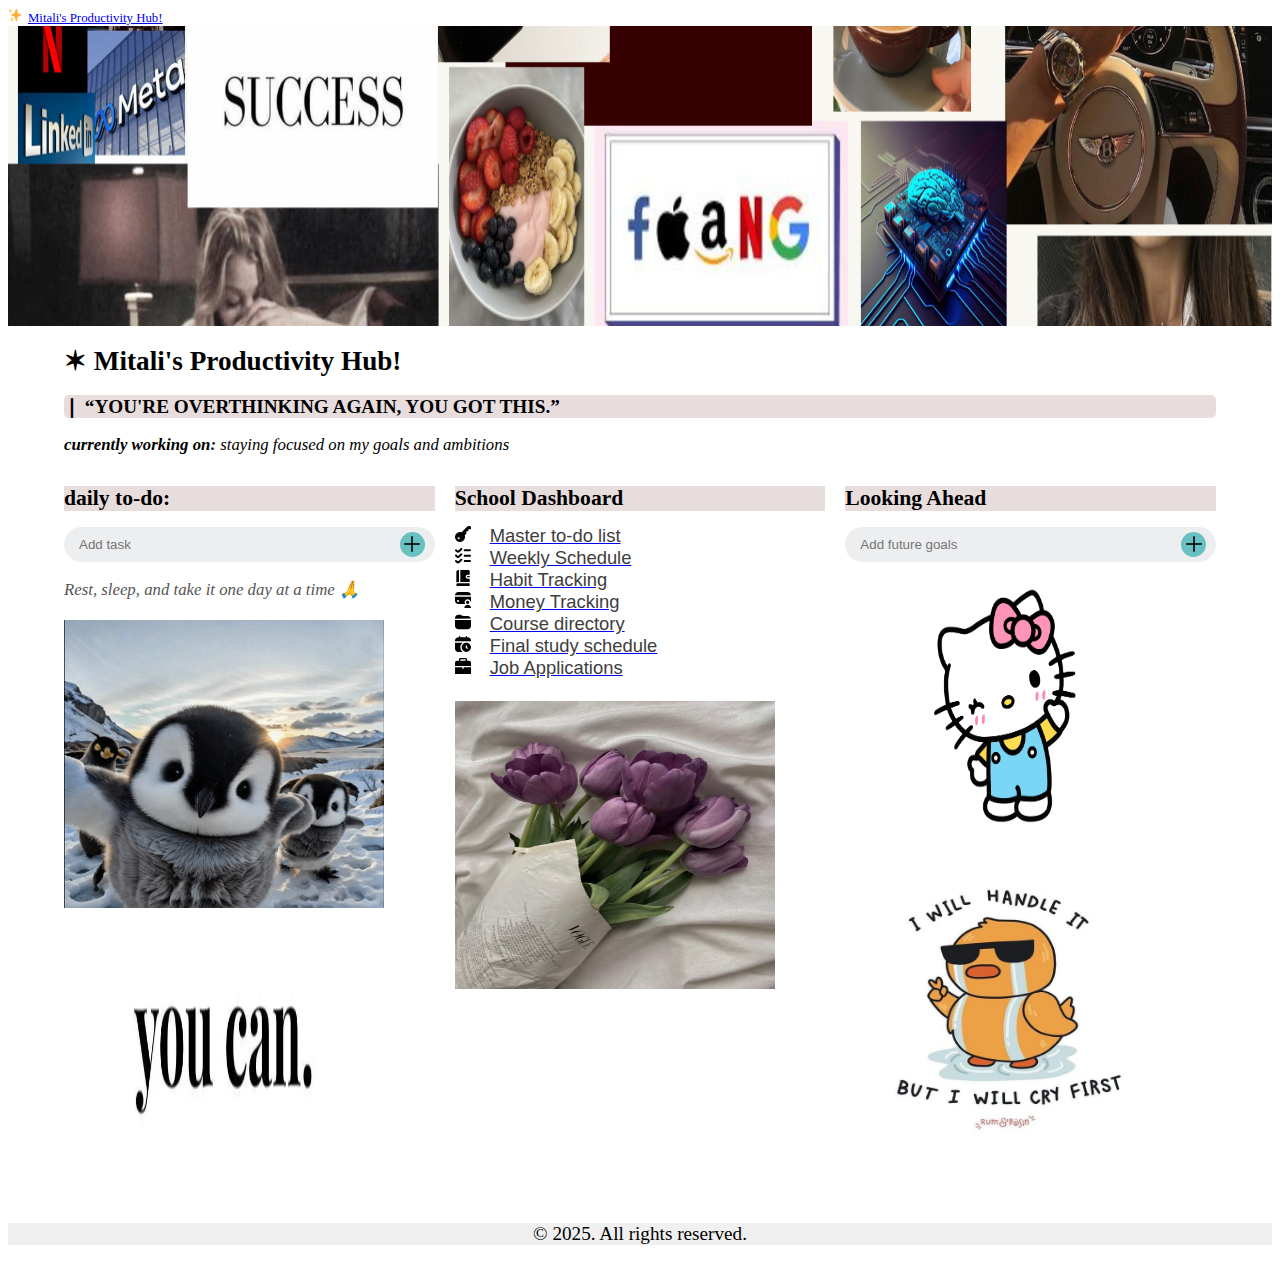
<file: index.html>
<!DOCTYPE html>
<html lang="en">
<head>
    <meta charset="UTF-8">
    <meta name="viewport" content="width=device-width, initial-scale=1.0">
    <link rel="stylesheet" href="styles/style.css">
    <title>Mitali's Productivity Hub!</title>
    <link rel="icon" href="objects/icons/home_star.png">
</head>

<body>
    <!----==========header==========-->
    <header class="header" id="header">        
            <nav class="nav container">
                <img src="objects/icons/home_star.png" class="nav_logo">
                <a href="index.html" target="_self" class="nav_title"><span>Mitali's Productivity Hub!</span></a>
            </nav> 

            <div class="header container">
                <img src="objects/images/vision_board.png" alt="Welcome to Productivity Hub!" class="header_cover">
            </div> 
    </header>

    <!--==========home section==========-->
    <main class="main">
       <!--==========home_top section==========--> 
        <section class="home_top">
            <h1 class="home_title">&#10038; Mitali's Productivity Hub!</h1>
            <h2 class="home_quote">  &#10072; “YOU'RE OVERTHINKING AGAIN, YOU GOT THIS.” </h2>
            <p class="home_comment"><span class="home_comment_desc">currently working on: </span>staying focused on my goals and ambitions</p>
        </section>

        <!--==========main dashboard==========-->
        <section class="dash">
            <!--==========to do list==========-->
            <div class="parts to-do">
                <h1 class="part_title">daily to-do:</h1>
                <section class="todo-list">
                    <ul id="list_container">
                        <!--<li class="checked">1</li>
                        <li>2</li>
                        <li>3</li>-->
                    </ul>
                </section>
                    
                    <section class="addTask">
                        <input type="text" name="" id="inputBox" placeholder="Add task">
                        <button onclick="addDailyTask()"><img src="objects/icons/plus.png" alt=""></button>
                        
                    </section>
                    <p class="todo_comment">Rest, sleep, and take it one day at a time 🙏</p>
                    <img src="objects/images/penguin.jpeg" class="part_img">
                    <img src="objects/images/you can.png" class="part_img" id="you_can">
                
            </div>

            <!--==========school dashboard==========-->
            <div class="parts scl_dash">
                <h1 class="part_title">School Dashboard</h1>
                <div class="list">
                    <a href="master.html"><img src="objects/icons/key.svg" class="scl_icon-img"><span class="scl_item">Master to-do list</span></a><br>
                    <a href="weekly.html"><img src="objects/icons/list-check.svg" class="scl_icon-img"><span class="scl_item">Weekly Schedule</span></a><br>
                    <a href="Habit.html"><img src="objects/icons/diary-clasp.svg" class="scl_icon-img"><span class="scl_item">Habit Tracking</span></a><br>
                    <a href="money_tracking.html"><img src="objects/icons/credit-card-buyer.svg" class="scl_icon-img"><span class="scl_item">Money Tracking</span></a><br>
                    <a href="course.html"><img src="objects/icons/folder.svg" class="scl_icon-img"><span class="scl_item">Course directory</span></a><br>
                    <a href="final_study.html"><img src="objects/icons/calendar-clock.svg" class="scl_icon-img"><span class="scl_item">Final study schedule</span></a><br>
                    <a href="job_app.html"><img src="objects/icons/briefcase.svg" class="scl_icon-img"><span class="scl_item">Job Applications</span></a><br>
                    <br><img src="objects/images/tulip.jpeg" class="part_img">
                </div>
            </div>

            <!--==========looking ahead==========-->
            <div class="parts looking_ahead">
                <h1 class="part_title">Looking Ahead</h1>
                <section class="Lookinglist">
                    <ol id="looking_container">
                        <!--<li>SUMMER</li>
                        <li>back to school : /</li>
                        <li>academic comback</li>
                        <li>holidays</li>
                        <li>productivity</li>-->
                    </ol>
                    </section>
                    <section class="addTask">
                        <input type="text" name="" id="lookingBox" placeholder="Add future goals">
                        <button onclick="addLookingAhead()"><img src="objects/icons/plus.png" alt=""></button>
                        
                    </section>
                    <img src="objects/images/hello kity.gif" class="part_img" id="hello_kity">
                    <img src="objects/images/handle.jpeg" class="part_img">
                
            </div>
        </section>
    </main>

    <!--========== footer ==========-->
    <footer class="footer">
        <p class="footer__copyright">&copy; 2025. All rights reserved.</p>
    </footer>
    <script src="scripts/index.js"></script>
</body>
</html>
</file>
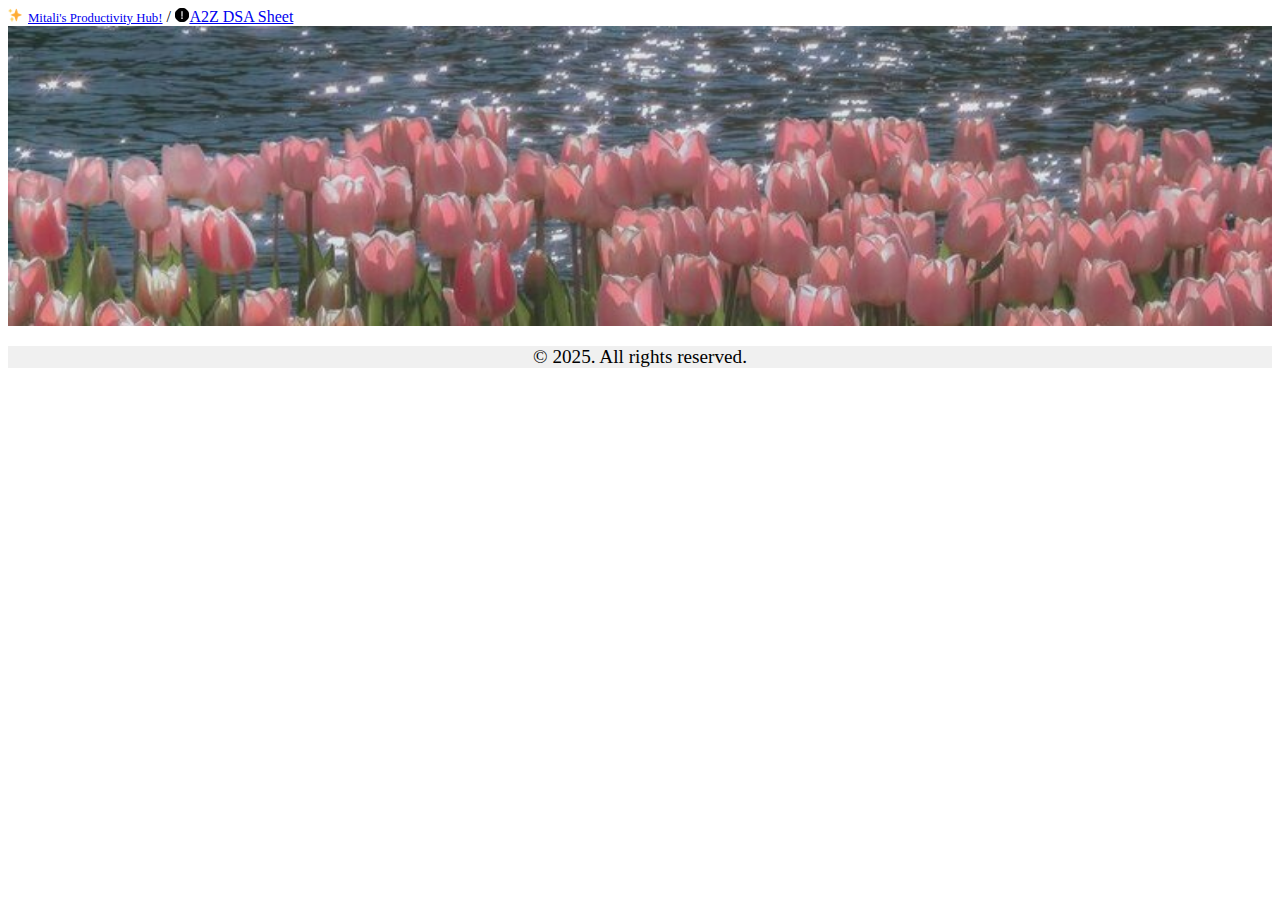
<file: a2z.html>
<!DOCTYPE html>
<html lang="en">
<head>
    <meta charset="UTF-8">
    <meta name="viewport" content="width=device-width, initial-scale=1.0">
    <title>A2Z DSA Sheet</title>
    <link rel="icon" href="objects/icons/octagon-exclamation.svg">
    <link rel="stylesheet" href="styles/style.css">
</head>
<body>
    <!----==========header==========-->
    <header class="header" id="header">
        <nav class="nav container">
                <img src="objects/icons/home_star.png" class="nav_logo">
                <a href="index.html" target="_self" class="nav_title"><span>Mitali's Productivity Hub!</span></a> / <a href="a2z.html"><img src="objects/icons/octagon-exclamation.svg" class="nav_logo">A2Z DSA Sheet</a>
        </nav> 

        <div class="header container">
                <img src="objects/images/a2z_cover1.jpeg" alt="" class="header_cover">
        </div>        
    </header>
    
    <main>
        
    </main>

<!--========== footer ==========-->
    <footer class="footer">
        <p class="footer__copyright">&copy; 2025. All rights reserved.</p>
    </footer>
</body>
</html>
</file>
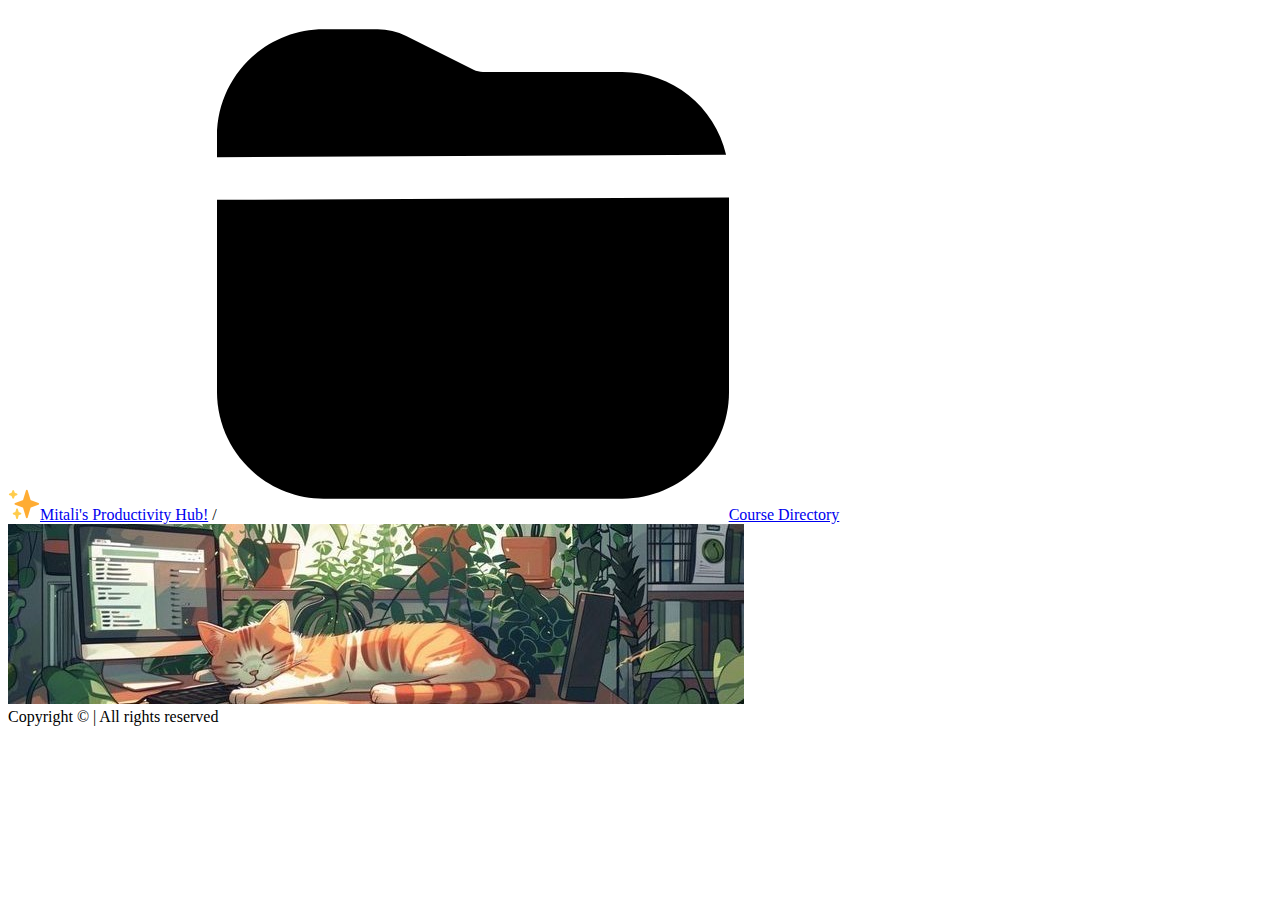
<file: course.html>
<!DOCTYPE html>
<html lang="en">
<head>
    <meta charset="UTF-8">
    <meta name="viewport" content="width=device-width, initial-scale=1.0">
    <title>Course Directory</title>
    <link rel="icon" href="objects/icons/folder.svg">
    <link rel="stylesheet" href="styles/style.css">
</head>
<body>
    <header class="top">
        <a href="index.html"><img src="objects/icons/home_star.png">Mitali's Productivity Hub!</a> /<a href="course.html"><img src="objects/icons/folder.svg" class="icon-img">Course Directory</a>
    </header>
    <main>
        <img src="objects/images/course_cover1.jpg" alt="course directory" class="cover">
    </main>
    <footer>
        Copyright &copy; | All rights reserved
    </footer>
</body>
</html>
</file>
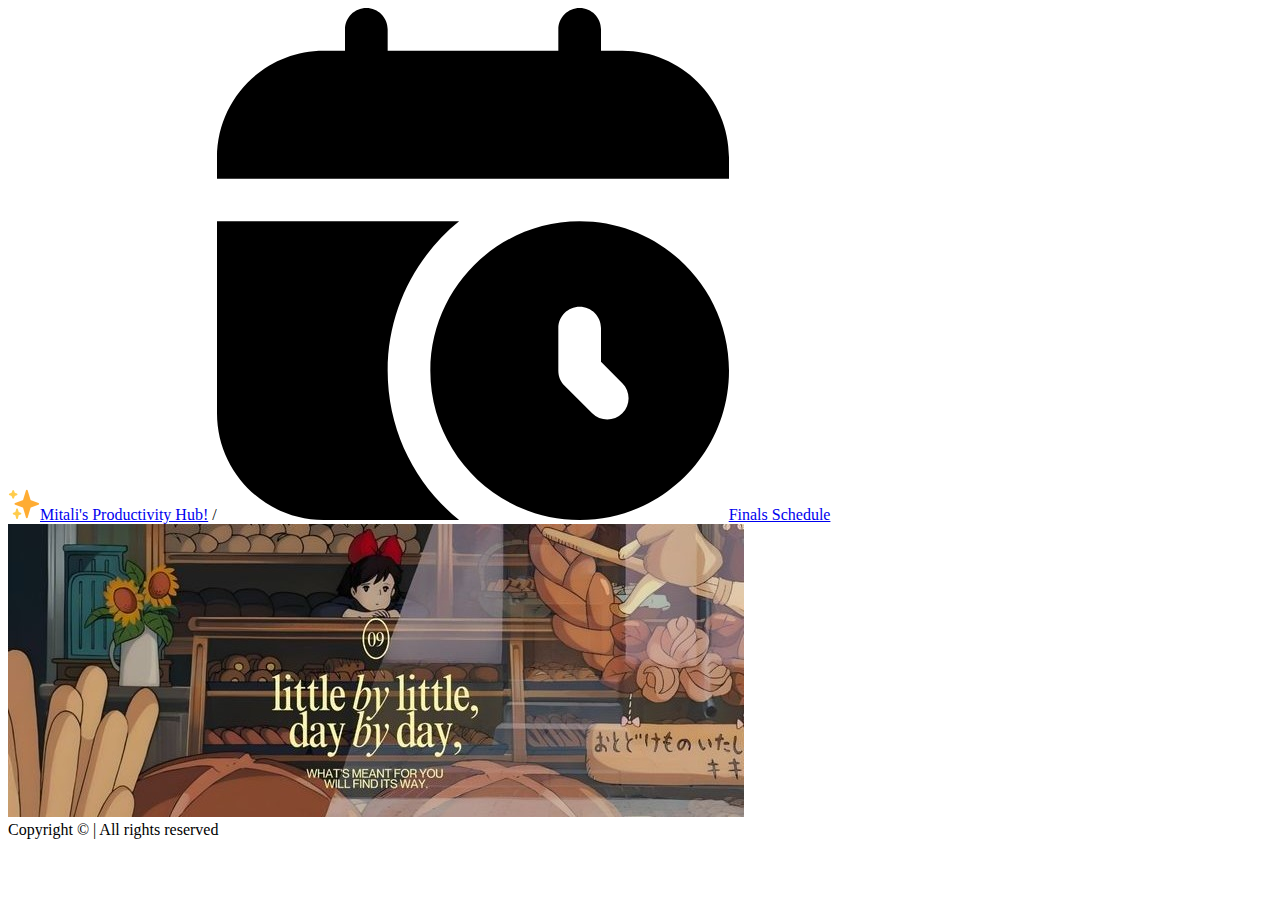
<file: final_study.html>
<!DOCTYPE html>
<html lang="en">
<head>
    <meta charset="UTF-8">
    <meta name="viewport" content="width=device-width, initial-scale=1.0">
    <title>Finals Schedule</title>
    <link rel="icon" href="objects/icons/calendar-clock.svg">
    <link rel="stylesheet" href="styles/style.css">
</head>
<body>
    <header class="top">
        <a href="index.html"><img src="objects/icons/home_star.png">Mitali's Productivity Hub!</a> /<a href="final_study.html"><img src="objects/icons/calendar-clock.svg" class="icon-img">Finals Schedule</a>
    </header>
    <main>
        <img src="objects/images/finals_cover1.jpg" alt="finals schedule" class="cover">
    </main>
    <footer>
        Copyright &copy; | All rights reserved
    </footer>
</body>
</html>
</file>
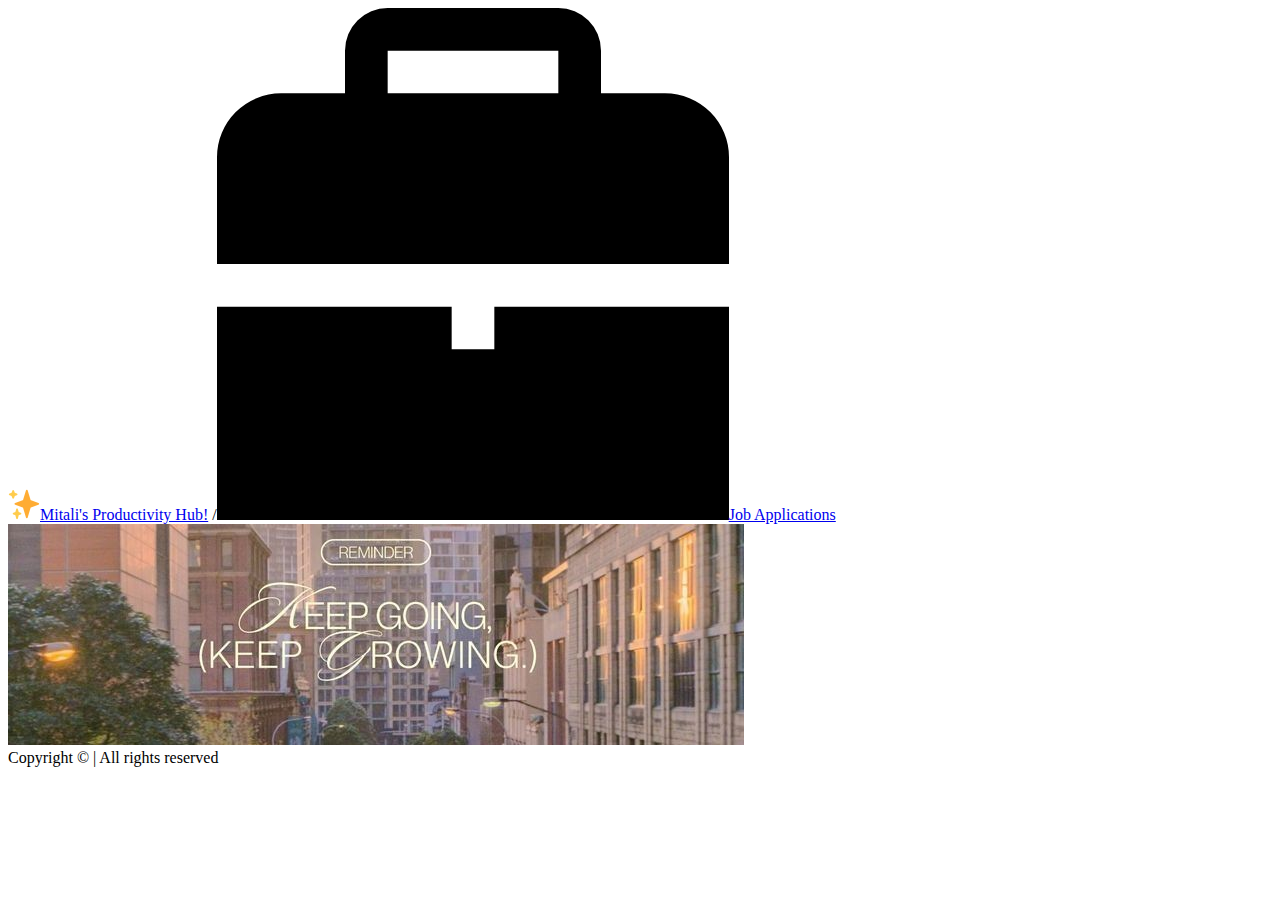
<file: job_app.html>
<!DOCTYPE html>
<html lang="en">
<head>
    <meta charset="UTF-8">
    <meta name="viewport" content="width=device-width, initial-scale=1.0">
    <title>Job Applications</title>
    <link rel="icon" href="objects/icons/briefcase.svg">
    <link rel="stylesheet" href="styles/style.css">
</head>
<body>
    <header class="top">
        <a href="index.html"><img src="objects/icons/home_star.png">Mitali's Productivity Hub!</a> /<a href="job_app.html"><img src="objects/icons/briefcase.svg" class="icon-img">Job Applications</a>
    </header>
    <main>
        <img src="objects/images/job_cover1.jpg" alt="job application" class="cover">
    </main>
    <footer>
        Copyright &copy; | All rights reserved
    </footer>
</body>
</html>
</file>
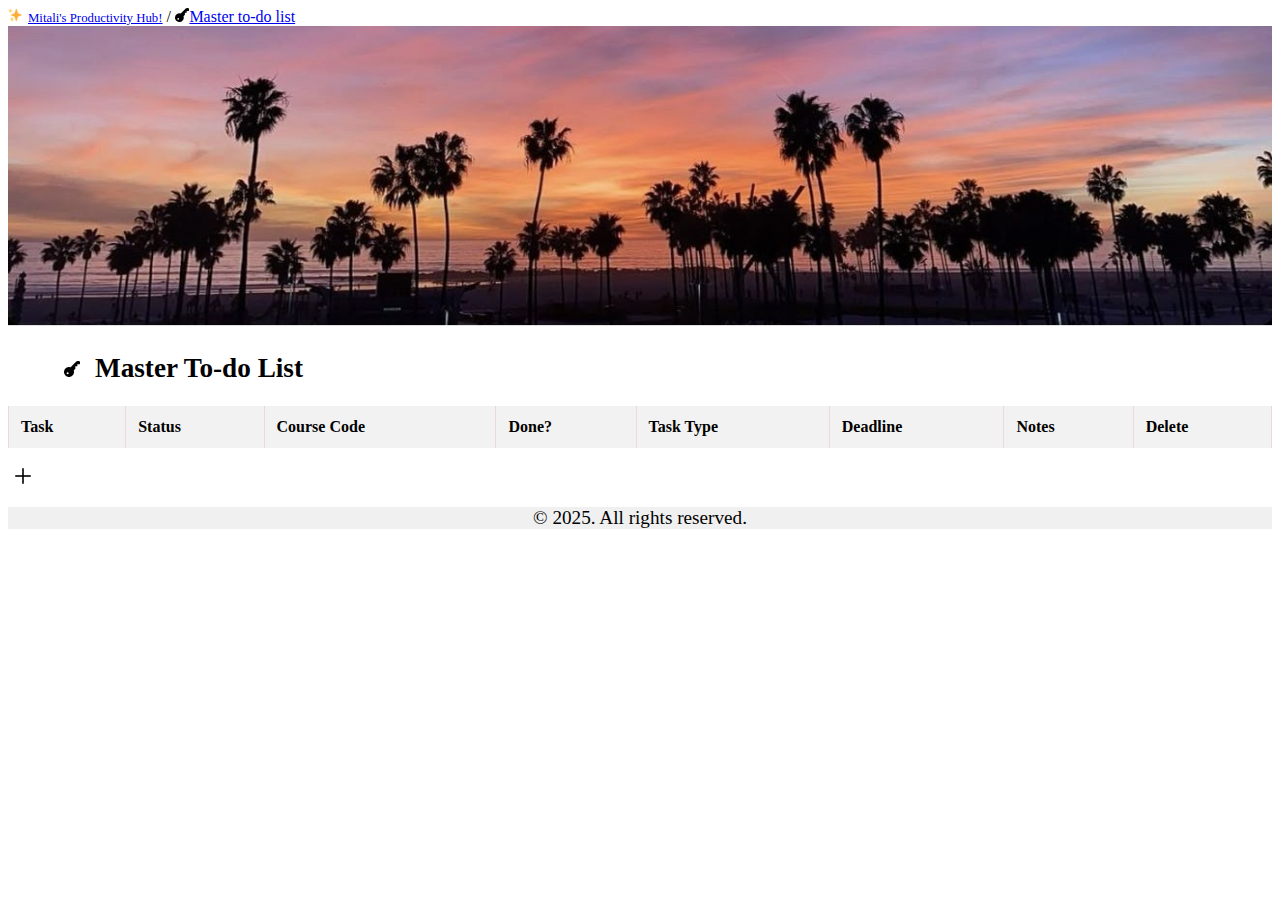
<file: master.html>
<!DOCTYPE html>
<html lang="en">
<head>
    <meta charset="UTF-8">
    <meta name="viewport" content="width=device-width, initial-scale=1.0">
    <title>Master to-do list</title>
    <link rel="icon" href="objects/icons/key.svg">
    <link rel="stylesheet" href="styles/style.css">
</head>
<body>

    <!----==========header==========-->
    <header class="header" id="header">
        <nav class="nav container">
                <img src="objects/icons/home_star.png" class="nav_logo">
                <a href="index.html" target="_self" class="nav_title"><span>Mitali's Productivity Hub!</span></a> / <a href="master.html"><img src="objects/icons/key.svg" class="nav_logo">Master to-do list</a>
        </nav> 

        <div class="header container">
                <img src="objects/images/master_cover1.jpeg" alt="" class="header_cover">
        </div>
    </header>

    <!--==========MASTER SECTION==========-->
    <main class="main">
        <!--========== main heading ==========-->
        <section class="home_top">
            <h1><img src="objects/icons/key.svg" class="scl_icon-img"><span class="home_title">Master To-do List</span></h1>
        </section>
    
        <section class="masterDash">
            <table class="taskTable">
                <thead>
                <tr>
                    <th>Task</th>
                    <th>Status</th>
                    <th>Course Code</th>
                    <th>Done?</th>
                    <th>Task Type</th>
                    <th>Deadline</th>
                    <th>Notes</th>
                    <th>Delete</th>
                </tr>
                </thead>

                <tbody id="taskTableBody">
                    
                </tbody>
            </table>

            <button class="add-row-btn" id="addRowBtn"><img src="objects/icons/plus.png" alt="Add"></button>
        </section>
    </main>

    <!--========== footer ==========-->
    <footer class="footer">
        <p class="footer__copyright">&copy; 2025. All rights reserved.</p>
    </footer>

    <script src="scripts/master.js"></script>
</body>
</html>
</file>
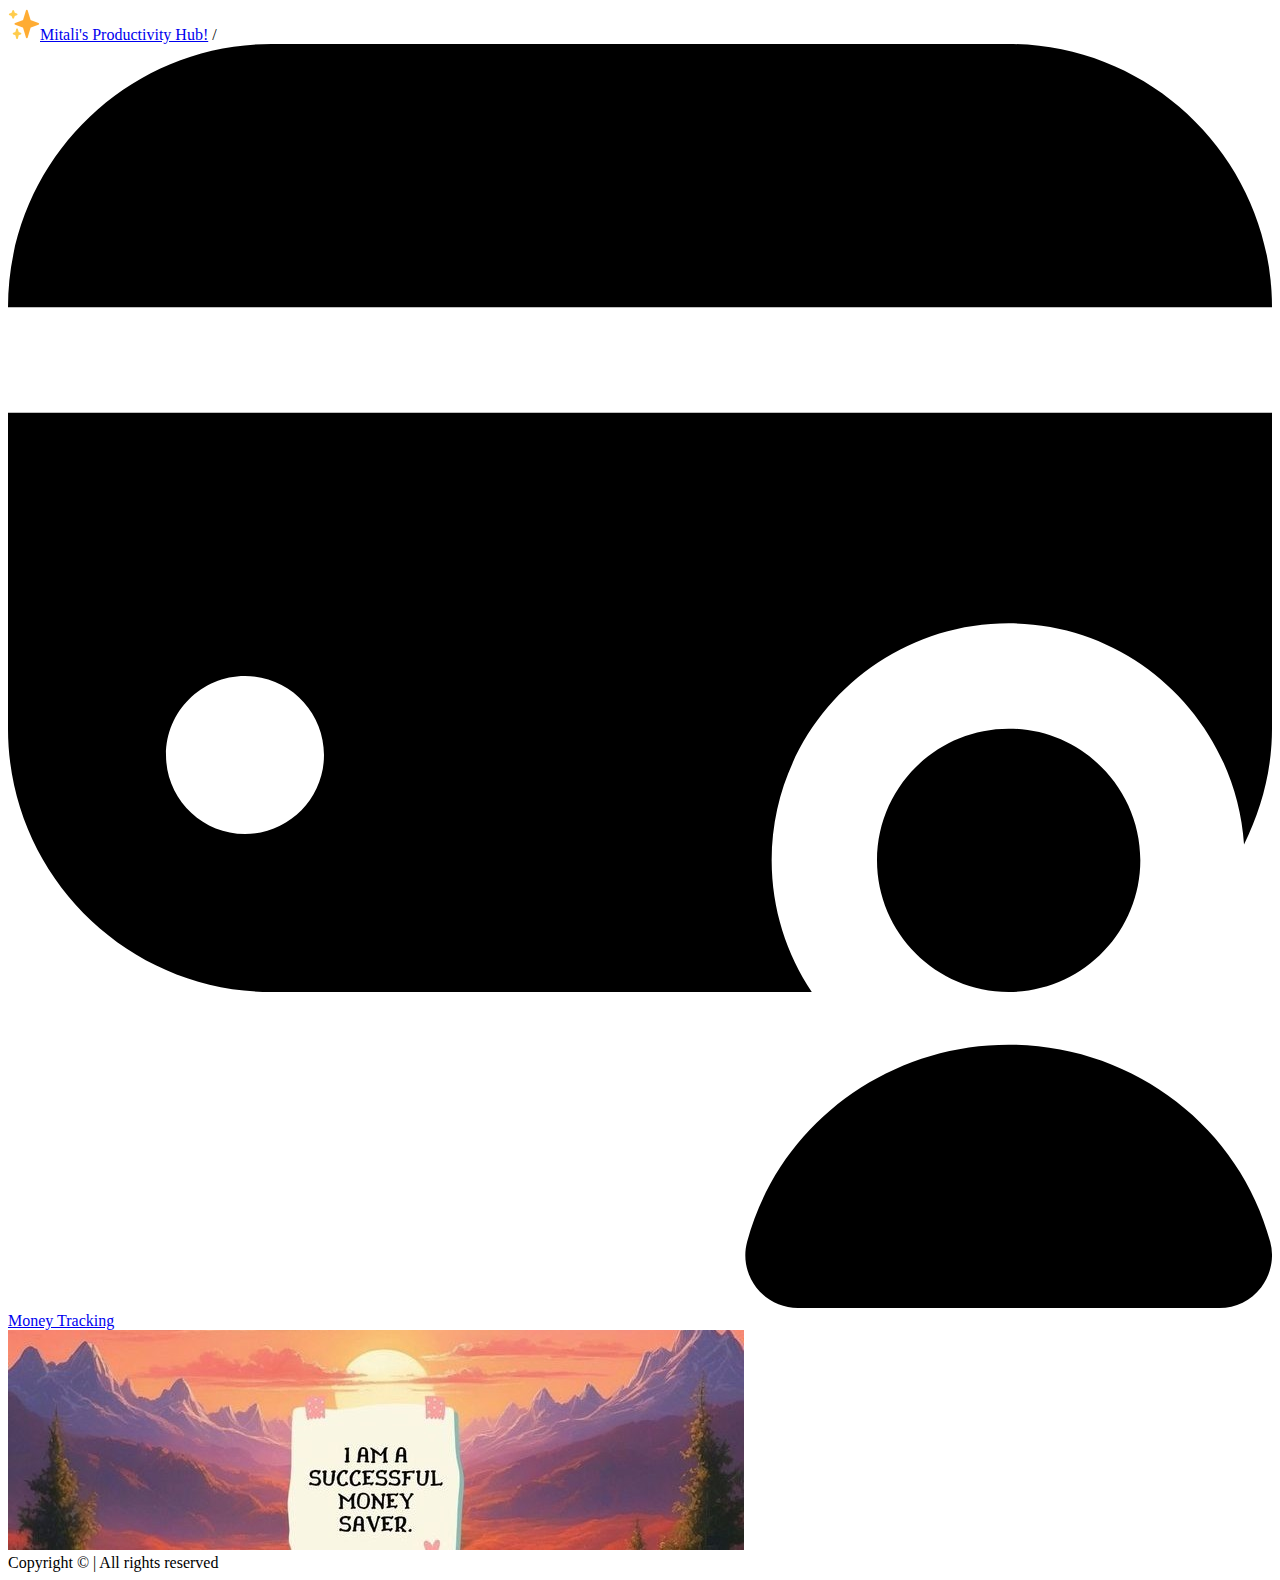
<file: money_tracking.html>
<!DOCTYPE html>
<html lang="en">
<head>
    <meta charset="UTF-8">
    <meta name="viewport" content="width=device-width, initial-scale=1.0">
    <title>Money Tracking</title>
    <link rel="icon" href="objects/icons/credit-card-buyer.svg">
    <link rel="stylesheet" href="styles/style.css">
</head>
<body>
    <header class="top">
        <a href="index.html"><img src="objects/icons/home_star.png">Mitali's Productivity Hub!</a> /<a href="money_tracking.html"><img src="objects/icons/credit-card-buyer.svg" class="icon-img">Money Tracking</a>
    </header>
    <main>
        <img src="objects/images/money_cover11.jpg" alt="Money Tracking" class="cover">
    </main>
    <footer>
        Copyright &copy; | All rights reserved
    </footer>
</body>
</html>
</file>
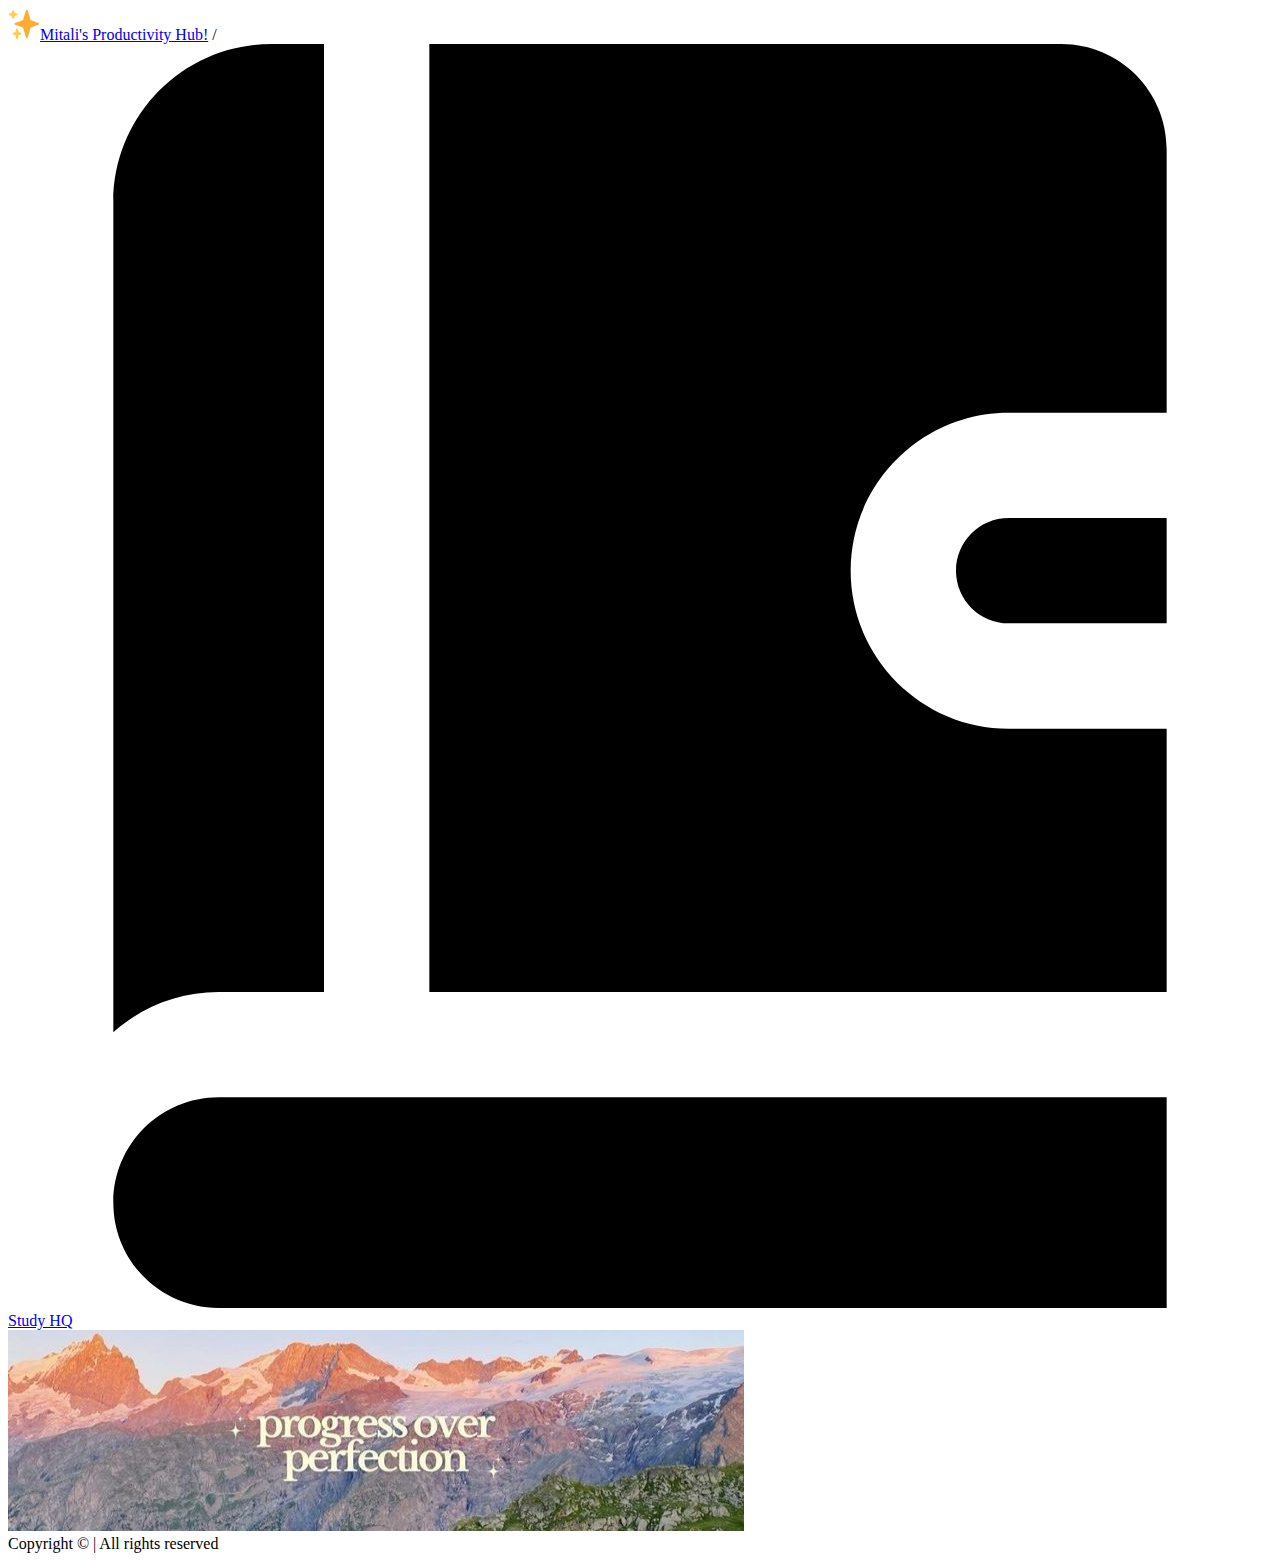
<file: studyHQ.html>
<!DOCTYPE html>
<html lang="en">
<head>
    <meta charset="UTF-8">
    <meta name="viewport" content="width=device-width, initial-scale=1.0">
    <title>Study HQ</title>
    <link rel="icon" href="objects/icons/diary-clasp.svg">
    <link rel="stylesheet" href="styles/style.css">
</head>
<body>
    <header class="top">
        <a href="index.html"><img src="objects/icons/home_star.png">Mitali's Productivity Hub!</a> /<a href="studyHQ.html"><img src="objects/icons/diary-clasp.svg" class="icon-img">Study HQ</a>
    </header>
    <main>
        <img src="objects/images/study_cover1.jpg" alt="study hq" class="cover">
    </main>
    <footer>
        Copyright &copy; | All rights reserved
    </footer>
</body>
</html>
</file>
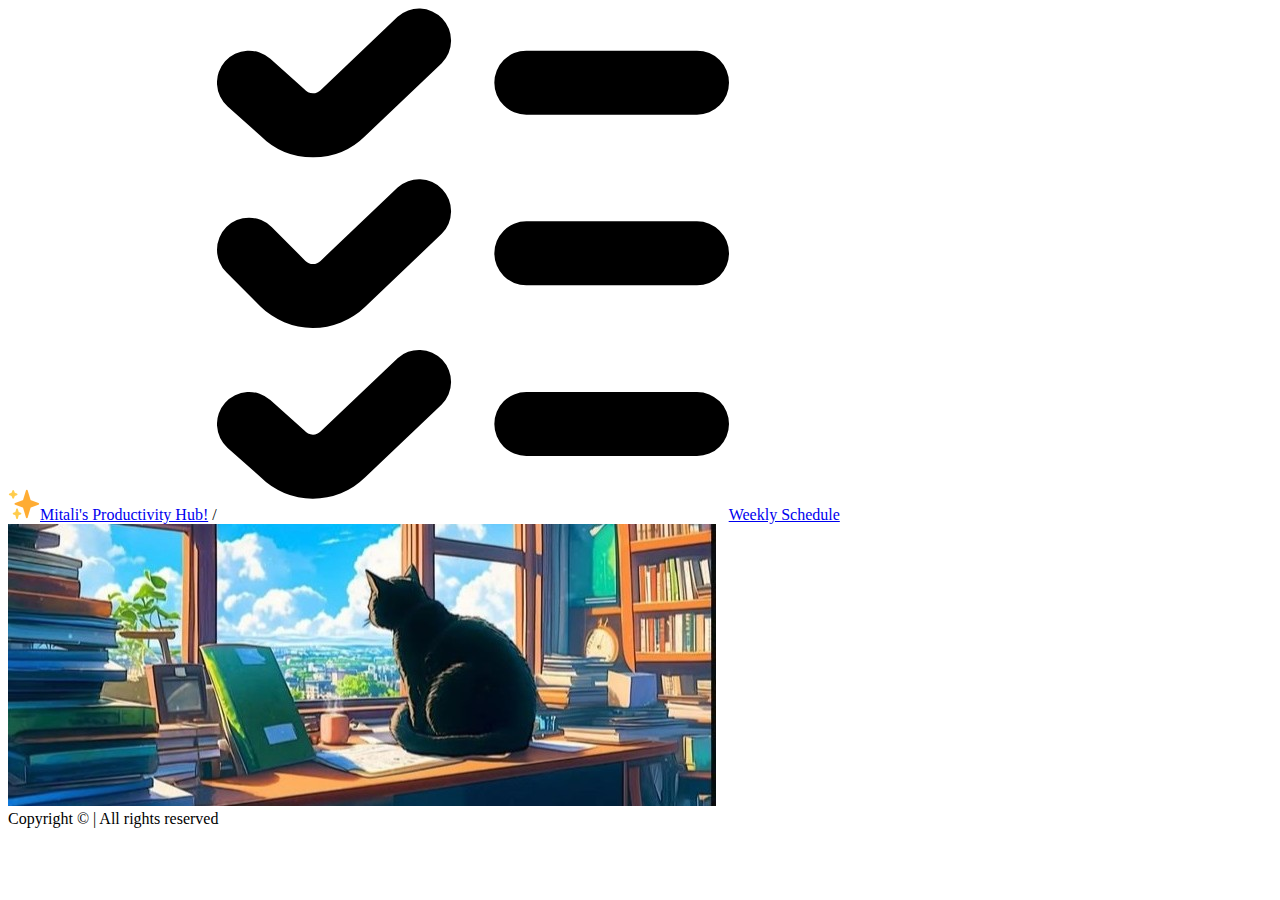
<file: weekly.html>
<!DOCTYPE html>
<html lang="en">
<head>
    <meta charset="UTF-8">
    <meta name="viewport" content="width=device-width, initial-scale=1.0">
    <title>Weekly Schedule</title>
    <link rel="icon" href="objects/icons/list-check.svg">
    <link rel="stylesheet" href="styles/style.css">
</head>
<body>
    <header class="top">
        <a href="index.html"><img src="objects/icons/home_star.png">Mitali's Productivity Hub!</a> /<a href="weekly.html"><img src="objects/icons/list-check.svg" class="icon-img">Weekly Schedule</a>
    </header>
    <main>
        <img src="objects/images/weekly_cover1.jpeg" alt="weekly schedule" class="cover">
    </main>
    <footer>
        Copyright &copy; | All rights reserved
    </footer>
</body>
</html>
</file>
<file: styles/style.css>
/*==========responsive design ==========*/
@media (max-width: 768px) {
    .dash {
        flex-direction: column;
        padding-left: 1rem;
        padding-right: 1rem;
    }
    
    .parts {
        min-width: 100%;
    }
    
    .part_img {
        width: 100%;
        height: auto;
        max-height: 18rem;
    }
}
/*==========HEADER==========*/
.nav_logo{
    height: 0.9rem;
    width: 0.9rem;
}
.nav_title{
    font-size: 0.8rem;
    padding-left: 0.1rem;
    
}
.header_cover{
    display: block;
    width: 100%;
    height: 300px;
}

/*===========dashboard heading section===========*/
.home_top{
    padding-left: 3.5rem;
    padding-right: 3.5rem;
}
.home_title{
    font-size: 1.7rem;
}
.home_quote{
    background-color: rgba(218, 200, 200, 0.616);
    font-size: 1.2rem;
    border-radius: 5px;
}
.home_comment{
    font-style: italic;
    font-size: 1.05rem;
    font-family: Georgia, 'Times New Roman', Times, serif;
}
.home_comment_desc{
    font-weight: bold;
}

/*==========main dashboard==========*/
.dash{
    padding-left: 3.5rem;
    padding-right: 3.5rem;
    display: flex;
    flex-wrap: wrap;
    gap: 20px;
}
.parts{
    flex: 1;
    min-width: 300px;
}
.part_title{
    font-size: 1.35rem;
    font-family: Georgia, 'Times New Roman', Times, serif;
    background-color: rgba(218, 200, 200, 0.616);
}
.part_img{
    width: 20rem;
    height: 18rem;
}
.list{
    font-family:'Lucida Sans', 'Lucida Sans Regular', 'Lucida Grande', 'Lucida Sans Unicode', Geneva, Verdana, sans-serif;
    font-size: 1.15rem;
    color:rgb(62, 61, 61);
}

/* ========== daily todo ========== */

.todo_comment {
    font-style: italic;
    font-size: 1.05rem;
    font-family: Georgia, 'Times New Roman', Times, serif;
    color: #555;
    margin-bottom: 20px;
}

.addTask {
    display: flex;
    background: #edeef0;
    border-radius: 30px;
    padding: 5px 10px;

}

input {
    flex: 1;
    border: none;
    outline: none;
    background: transparent;
    padding: 5px;
}

button {
    border: none;
    outline: none;
    background: #68c0c0;
    color: #fff;
    cursor: pointer;
    border-radius: 50%;
    width: 25px;
    height: 25px;
    display: flex;
    align-items: center;
    justify-content: center;
}

button:hover {
    background: #34849a;
}

.todo-list ul {
    padding: 0;
}

.todo-list ul li {
    list-style: none;
    user-select: none;
    cursor: pointer;
    position: relative;
    padding-left: 35px;
    margin: 8px 0;
}

.todo-list ul li::before {
    content: '';
    position: absolute;
    left: 0;
    top: 50%;
    transform: translateY(-50%);
    width: 24px;
    height: 24px;
    background-image: url('../objects/icons/radio.png');
    background-size: contain;
}

.todo-list ul li.checked {
    color: #888;
    text-decoration: line-through;
}

.todo-list ul li.checked::before {
    background-image: url('../objects/icons/checked.png');
}

.todo-list ul li span {
    position: absolute;
    right: 0;
    top: 50%;
    transform: translateY(-50%);
    width: 24px;
    height: 24px;
    color: #555;
    font-size: 20px;
    line-height: 24px;
    text-align: center;
    border-radius: 50%;
    opacity: 0;
    transition: all 0.3s ease;
}
.todo-list ul li:hover {
    background-color: #f5f5f5;
}
.todo-list ul li:hover span {
    opacity: 1;
}

.todo-list ul li span:hover {
    background: #edeef0;
    color: #333;
}
/*==========school dashboard==========*/
.scl_item{
    padding-bottom: 5px;
    padding-left: 4px;
    color:rgb(62, 61, 61);
}
.scl_icon-img{
    width: 1rem;
    height: 1rem;
    padding-right: 15px;
}
.scl_item:hover {
    color: #333;
    text-decoration: underline;
}

/*===========Looking Ahead ==========*/
.Lookinglist ol {
    padding: 0;
    counter-reset: item; 
    list-style-type: none; 
}
.Lookinglist ol li {
    user-select: none;
    cursor: pointer;
    position: relative;
    padding-left: 35px;
    margin: 5px 0;
    counter-increment: item;
}
.Lookinglist ol li::before {
    position: absolute;
    left: 0;
    top: 50%;
    transform: translateY(-50%);
    background-size: contain;
    content: counter(item) "# "; /* Show the counter */
    color: #555;
    font-weight: bold;
}

.Lookinglist ol li span {
    position: absolute;
    right: 0;
    top: 50%;
    transform: translateY(-50%);
    color: #555;
    font-size: 20px;
    line-height: 24px;
    text-align: center;
    border-radius: 50%;
    opacity: 0;
    transition: all 0.3s ease;
}
.Lookinglist ol li:hover {
    background-color: #f5f5f5;
}
.Lookinglist ol li:hover span {
    opacity: 1;
}

.Lookinglist ol li span:hover {
    background: #edeef0;
    color: #333;
}
/*===========active items=========*/
.list a:hover{
    background-color: rgba(224, 216, 216, 0.808);
}
.list input[type="checkbox"]:checked + .todo_item {
    transform: scale(1.5); 
    text-decoration: line-through;
    opacity: 0.7;
} 

/*==========footer==========*/
.footer {
   background-color: #f0f0f0;
}
.footer__copyright{
    text-align: center;
    font-size: 1.2rem;
}

/*==========MASTER TO DO FILE==========*/
.masterDash table, .habitContainer table{
    width: 100%;
    border-collapse: collapse;
    margin-top: 20px;
}
.masterDash th,  .habitContainer th, .habitContainer td ,.masterDash td{
    border-left: 1px solid #ebdada;
    border-right: 1px solid #ebdada;
    border-top: none;
    border-bottom: none;
    padding: 12px;
    text-align: left;
}
.masterDash th ,  .habitContainer th{
    background-color: #f2f2f2;
    position: sticky;
    top: 0;
}
.status-select{
    padding: 5px;
    border-radius: 4px;
    border: 1px solid #ddd;
}

/* Highlight row color based on status */

.status-not-started {
    background-color: #ffebee !important;
    
}
.status-in-progress {
    background-color: #fff8e1 !important;
}
.status-completed {
    background-color: #e8f5e9 !important;
}

.courseCode,
.taskType,
.notes {
  border: none;
  outline: none;
  background-color: transparent;
  padding: 5px;
  width: 100%;
  font-size: 1rem;
  box-sizing: border-box;
  resize: none;
  overflow: hidden;
}

.courseCode:focus,
.taskType:focus,
.notes:focus {
  background-color: #f9f9f9;
  outline: none;
}

.status {
  border: none;
  background-color: transparent;
  padding: 5px;
  font-size: 1rem;
}
.status:focus {
  background-color: #f9f9f9;
}


.add-row-btn{
    margin-top: 15px;
    padding: 8px 15px;
    background-color: transparent;
    cursor: pointer;
}
.add-row-btn:hover{
    background-color: #d9cfcf;
    border-radius: 0;
}
.delete-btn {
  background: transparent;
  border: none;
  cursor: pointer;
  font-size: 1.2rem;
  color: #b71c1c;
}

/*===========WEEKLY SCHEDULE===========*/
.weeklyDash{
    display: grid;
    grid-template-columns: repeat(2, 600px);
    padding-left: 50px;
    gap: 50px;
    padding-top: 0;
    column-gap: 40px;
}
.dayTitle{
    background-color: #abe0ee9a;
    padding-left: 2px;
    font-size: 20px;
}

.weekTodo ul {
    padding: 0;
}

.weekTodo ul li {
    list-style: none;
    user-select: none;
    cursor: pointer;
    position: relative;
    padding-left: 35px;
    margin: 8px 0;
}

.weekTodo ul li::before {
    content: '';
    position: absolute;
    left: 0;
    top: 50%;
    transform: translateY(-50%);
    width: 24px;
    height: 24px;
    background-image: url('../objects/icons/radio.png');
    background-size: contain;
}

.weekTodo ul li.checked {
    color: #888;
    text-decoration: line-through;
}

.weekTodo ul li.checked::before {
    background-image: url('../objects/icons/checked.png');
}

.weekTodo ul li span {
    position: absolute;
    right: 0;
    top: 50%;
    transform: translateY(-50%);
    width: 24px;
    height: 24px;
    color: #555;
    font-size: 20px;
    line-height: 24px;
    text-align: center;
    border-radius: 50%;
    opacity: 0;
    transition: all 0.3s ease;
}
.weekTodo ul li:hover {
    background-color: #f5f5f5;
}
.weekTodo ul li:hover span {
    opacity: 1;
}

.weekTodo ul li span:hover {
    background: #edeef0;
    color: #333;
}

.divider {
  border-top: 1px solid #ccc;  /* Adjust color and thickness */
  margin: 20px 0;  /* Add space above and below */
}
</file>
